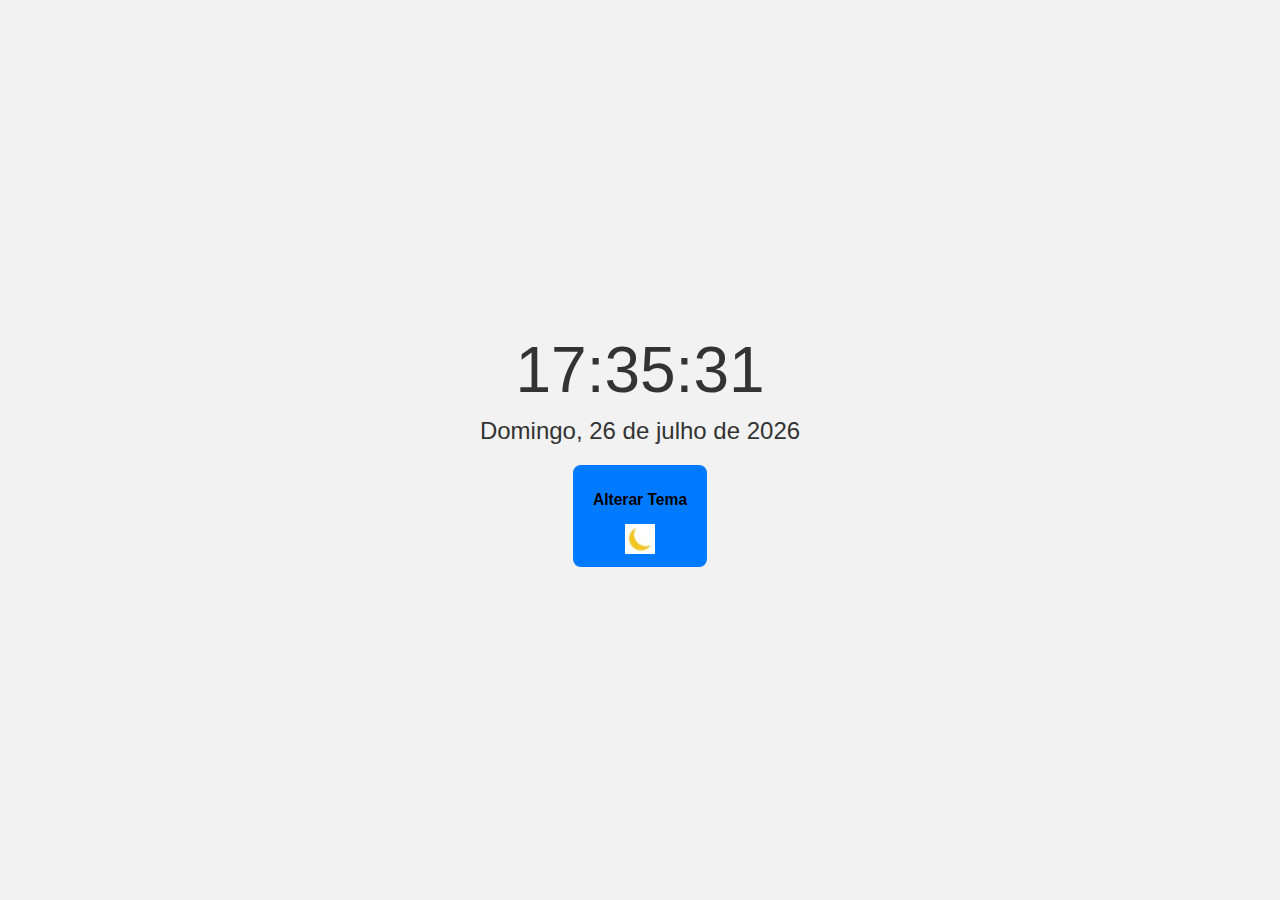
<file: Atividade 1/index.html>
<!DOCTYPE html>
<html lang="pt-br">

<head>
    <meta charset="UTF-8" />
    <meta http-equiv="X-UA-Compatible" content="IE=edge" />
    <meta name="viewport" content="width=device-width, initial-scale=1.0" />
    <title>Atividade 1 - Relógio</title>
    <link rel="stylesheet" href="./css/style.css">
</head>

<body class="light-mode">
    <div id="container">
        <div id="clock">00:00:00</div>
        <div id="date">Carregando data...</div>
        <button id="toggleTheme">
            <h3>Alterar Tema</h3>
            <img id="themeIcon" src="img/lua.jpg" alt="Tema">
        </button>
        <img id="themeGif" src="img/weather.gif" alt="Gif" style="display: none;">
    </div>
    <script src="./js/script.js"></script>
</body>

</html>
</file>
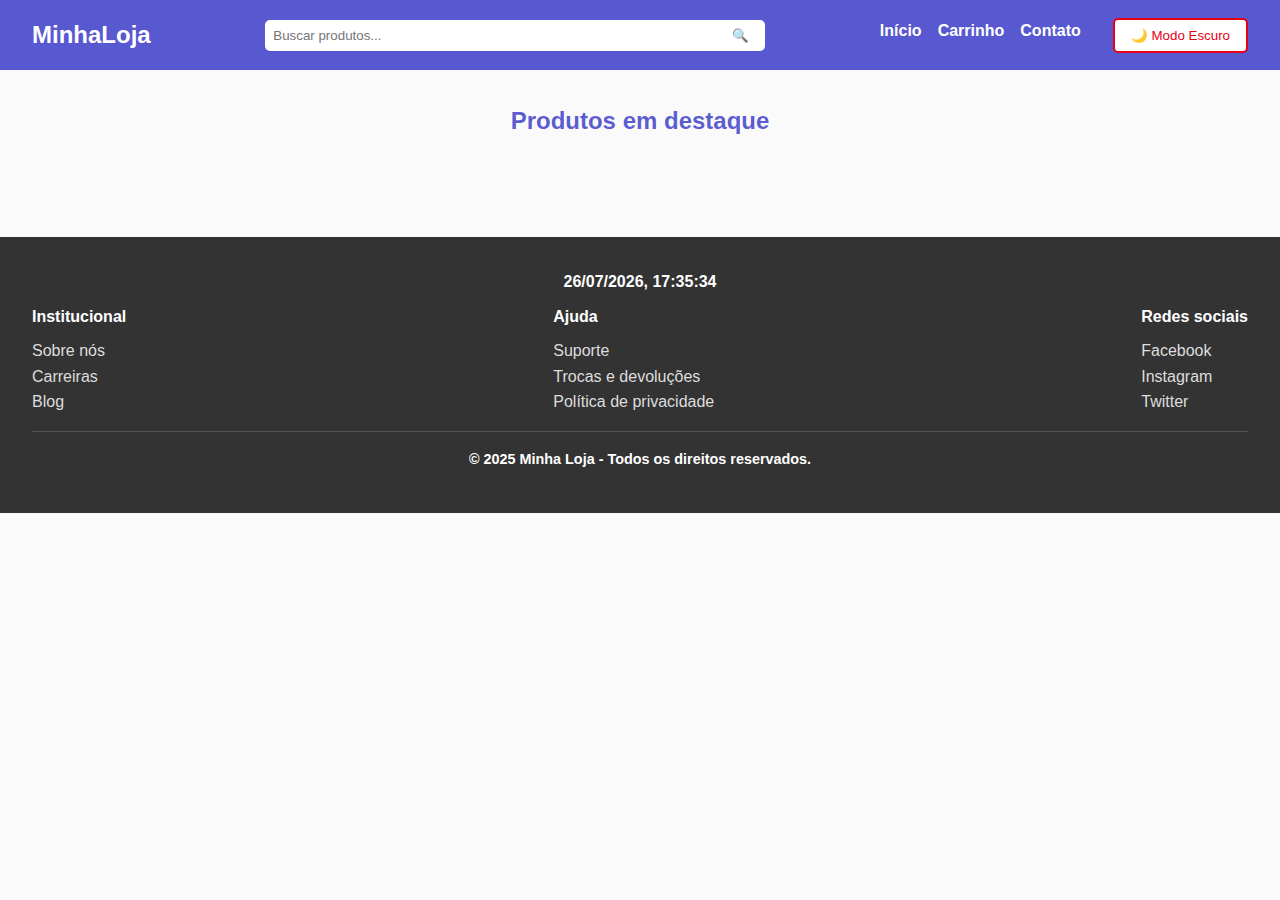
<file: Atividade 4/index.html>
<!DOCTYPE html>
<html lang="pt-BR">

<head>
    <meta charset="UTF-8">
    <meta name="viewport" content="width=device-width, initial-scale=1.0">
    <title>Atividade 4 Página Inicial- Minha Loja Virtual</title>
    <link rel="stylesheet" href="./css/style.css">
</head>

<body>
    <!-- Cabeçalho -->
    <header class="topo">
        <div class="logo">MinhaLoja</div>
        <form class="busca" role="search">
            <input type="text" placeholder="Buscar produtos..." aria-label="Buscar produtos">
            <button type="submit">🔍</button>
        </form>
        <nav class="menu">
            <ul>
                <li><a href="index.html">Início</a></li>
                <li><a href="carrinho.html">Carrinho</a></li>
                <li><a href="#">Contato</a></li>
                <button id="toggle-tema">🌙 Modo Escuro</button>
            </ul>
        </nav>
    </header>
    <!-- Seção de produtos -->
    <main>
        <section class="produtos">
            <h2>Produtos em destaque</h2>
            <!-- Grid onde os produtos vindos da API serão renderizados -->
            <div id="grid-produtos" class="grid-produtos" aria-live="polite"></div>
            <!-- Modal de Detalhes -->
            <div id="modal-detalhes" class="modal">
                <div class="modal-conteudo">
                    <span class="modal-fechar">&times;</span>
                    <h3 id="modal-titulo"></h3>
                    <p id="modal-descricao"></p>
                </div>
            </div>
        </section>
    </main>
    <!-- Rodapé -->
    <footer>
        <p id="data-hora"></p>
        <div class="rodape-conteudo">
            <div>
                <h4>Institucional</h4>
                <ul>
                    <li><a href="#">Sobre nós</a></li>
                    <li><a href="#">Carreiras</a></li>
                    <li><a href="#">Blog</a></li>
                </ul>
            </div>
            <div>
                <h4>Ajuda</h4>
                <ul>
                    <li><a href="#">Suporte</a></li>
                    <li><a href="#">Trocas e devoluções</a></li>
                    <li><a href="#">Política de privacidade</a></li>
                </ul>
            </div>
            <div>
                <h4>Redes sociais</h4>
                <ul>
                    <li><a href="#">Facebook</a></li>
                    <li><a href="#">Instagram</a></li>
                    <li><a href="#">Twitter</a></li>
                </ul>
            </div>
        </div>
        <p class="copy">&copy; 2025 Minha Loja - Todos os direitos reservados.</p>
    </footer>
    <script src="script.js"></script>
</body>

</html>
</file>
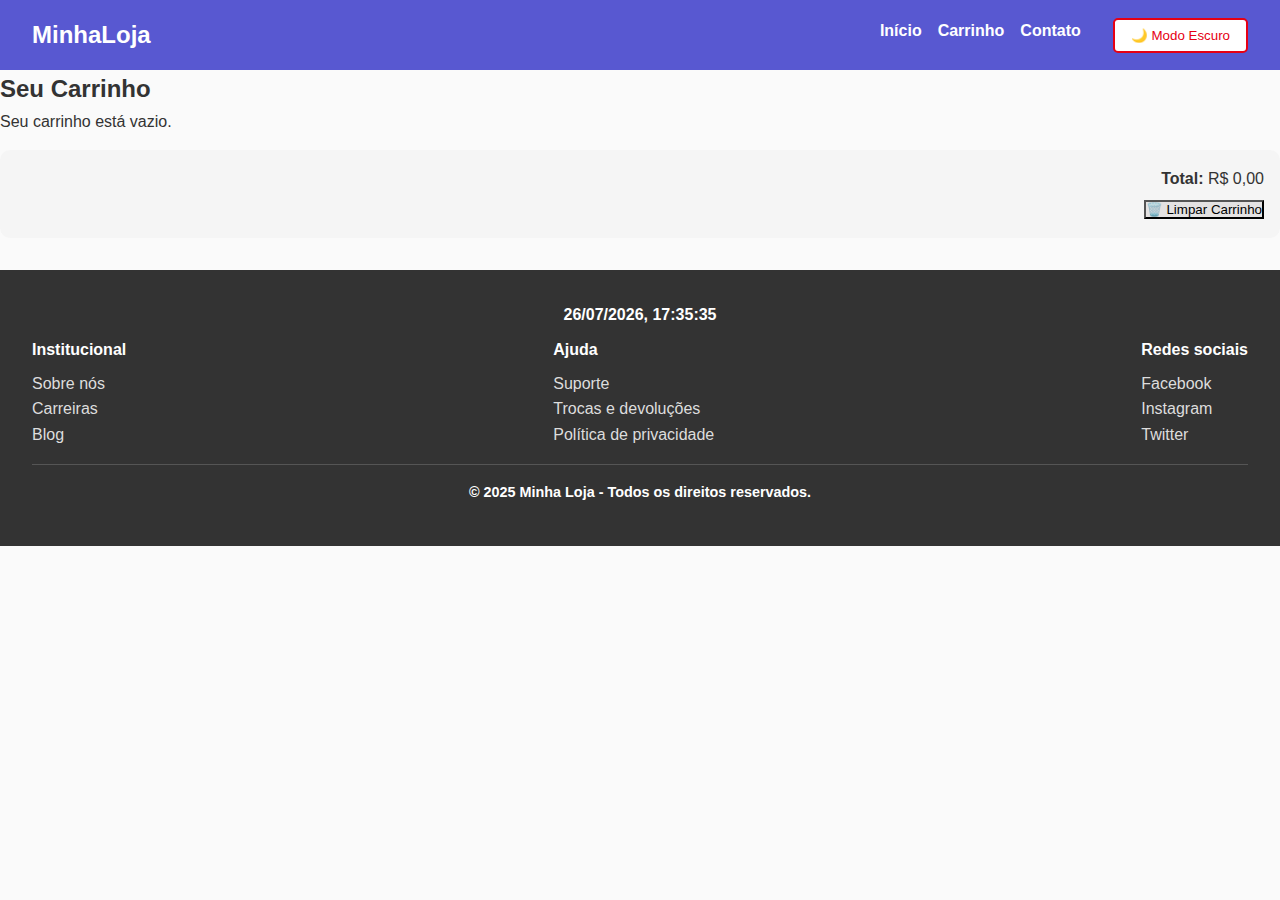
<file: Atividade 3/carrinho.html>
<!DOCTYPE html>
<html lang="pt-BR">

<head>
    <meta charset="UTF-8">
    <meta name="viewport" content="width=device-width, initial-scale=1.0">
    <title>Atividade 3 Carrinho - Minha Loja Virtual</title>
    <link rel="stylesheet" href="./css/style.css">
    <link rel="stylesheet" href="./css/carrinho.css">
</head>

<body>
    <header class="topo">
        <div class="logo">MinhaLoja</div>
        <nav class="menu">
            <ul>
                <li><a href="index.html">Início</a></li>
                <li><a href="carrinho.html">Carrinho</a></li>
                <li><a href="#">Contato</a></li>
                <button id="toggle-tema">🌙 Modo Escuro</button>
            </ul>
        </nav>
    </header>
    <main>
        <h2>Seu Carrinho</h2>
        <section id="lista-carrinho" class="carrinho">
        </section>
        <div class="carrinho-resumo">
            <p><strong>Total:</strong> <span id="total-carrinho">R$ 0,00</span></p>
            <button id="limpar-carrinho">🗑️ Limpar Carrinho</button>
        </div>
    </main>
    <footer>
        <p id="data-hora"></p>
        <div class="rodape-conteudo">
            <div>
                <h4>Institucional</h4>
                <ul>
                    <li><a href="#">Sobre nós</a></li>
                    <li><a href="#">Carreiras</a></li>
                    <li><a href="#">Blog</a></li>
                </ul>
            </div>
            <div>
                <h4>Ajuda</h4>
                <ul>
                    <li><a href="#">Suporte</a></li>
                    <li><a href="#">Trocas e devoluções</a></li>
                    <li><a href="#">Política de privacidade</a></li>
                </ul>
            </div>
            <div>
                <h4>Redes sociais</h4>
                <ul>
                    <li><a href="#">Facebook</a></li>
                    <li><a href="#">Instagram</a></li>
                    <li><a href="#">Twitter</a></li>
                </ul>
            </div>
        </div>
        <p class="copy">&copy; 2025 Minha Loja - Todos os direitos reservados.</p>
    </footer>
    <script src="script.js"></script>
</body>

</html>
</file>
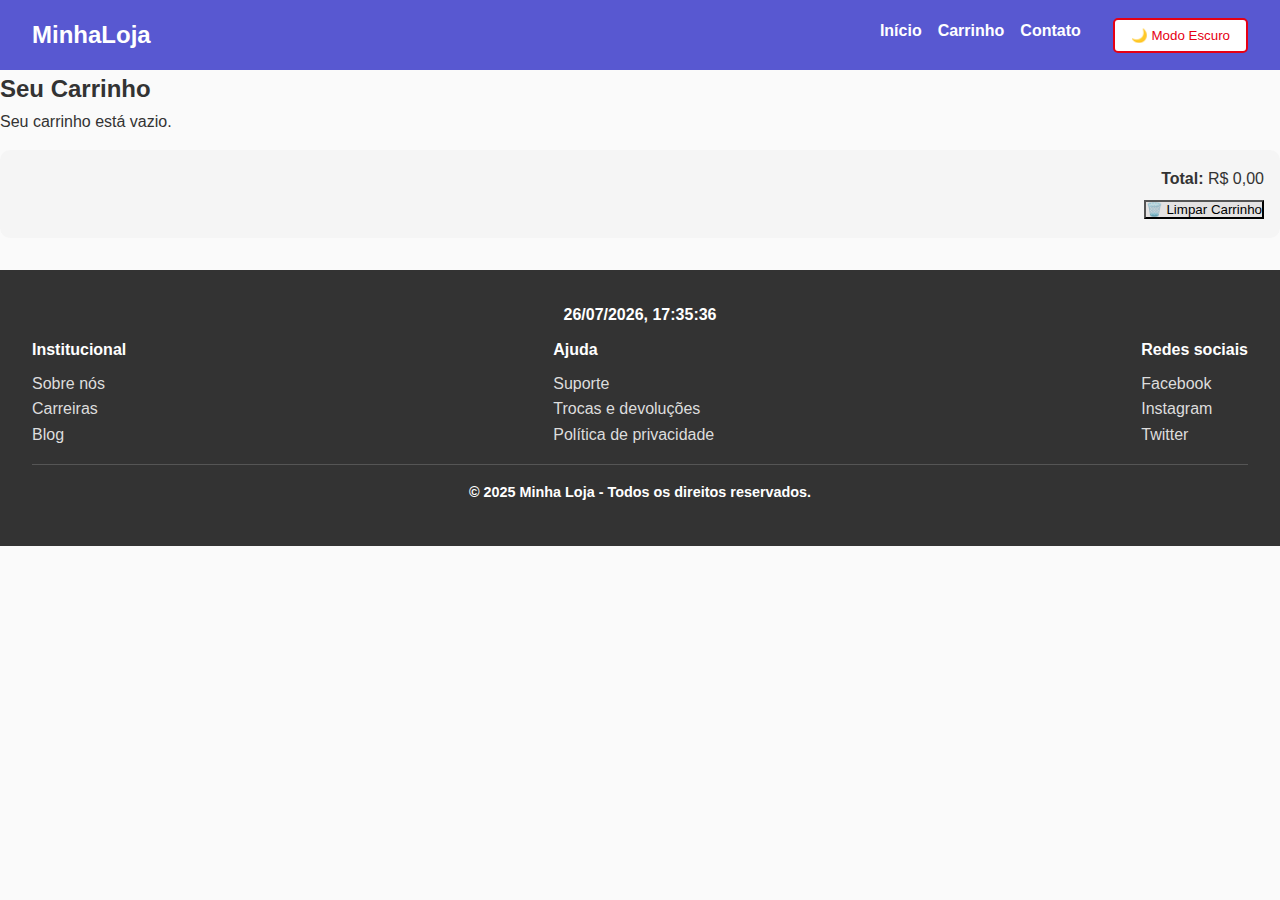
<file: Atividade 4/carrinho.html>
<!DOCTYPE html>
<html lang="pt-BR">

<head>
    <meta charset="UTF-8">
    <meta name="viewport" content="width=device-width, initial-scale=1.0">
    <title>Atividade 4 Carrinho - Minha Loja Virtual</title>
    <link rel="stylesheet" href="./css/style.css">
    <link rel="stylesheet" href="./css/carrinho.css">
</head>

<body>
    <header class="topo">
        <div class="logo">MinhaLoja</div>
        <nav class="menu">
            <ul>
                <li><a href="index.html">Início</a></li>
                <li><a href="carrinho.html">Carrinho</a></li>
                <li><a href="#">Contato</a></li>
                <button id="toggle-tema">🌙 Modo Escuro</button>
            </ul>
        </nav>
    </header>
    <main>
        <h2>Seu Carrinho</h2>
        <section id="lista-carrinho" class="carrinho">
        </section>
        <div class="carrinho-resumo">
            <p><strong>Total:</strong> <span id="total-carrinho">R$ 0,00</span></p>
            <button id="limpar-carrinho">🗑️ Limpar Carrinho</button>
        </div>
    </main>
    <footer>
        <p id="data-hora"></p>
        <div class="rodape-conteudo">
            <div>
                <h4>Institucional</h4>
                <ul>
                    <li><a href="#">Sobre nós</a></li>
                    <li><a href="#">Carreiras</a></li>
                    <li><a href="#">Blog</a></li>
                </ul>
            </div>
            <div>
                <h4>Ajuda</h4>
                <ul>
                    <li><a href="#">Suporte</a></li>
                    <li><a href="#">Trocas e devoluções</a></li>
                    <li><a href="#">Política de privacidade</a></li>
                </ul>
            </div>
            <div>
                <h4>Redes sociais</h4>
                <ul>
                    <li><a href="#">Facebook</a></li>
                    <li><a href="#">Instagram</a></li>
                    <li><a href="#">Twitter</a></li>
                </ul>
            </div>
        </div>
        <p class="copy">&copy; 2025 Minha Loja - Todos os direitos reservados.</p>
    </footer>
    <script src="script.js"></script>
</body>

</html>
</file>
<file: Atividade 1/css/style.css>
body {
    font-family: Arial, sans-serif;
    display: flex;
    justify-content: center;
    align-items: center;
    height: 100vh;
    margin: 0;
    transition: background 0.5s ease, color 0.5s ease;
}

#container {
    text-align: center;
}

#clock {
    font-size: 4rem;
    margin-bottom: 10px;
}

#date {
    font-size: 1.5rem;
    margin-bottom: 20px;
}

button {
    background: #007BFF;
    border: none;
    padding: 10px 20px;
    border-radius: 8px;
    cursor: pointer;
    transition: transform 0.3s ease, background 0.3s ease;
}

button:hover {
    transform: scale(1.05);
}

button img {
    width: 30px;
    height: 30px;
}

#themeGif {
    display: none;
    position: fixed;
    top: 55%;
    left: 50%;
    transform: translate(-50%, -50%);
    width: 150px;
    height: auto;
    z-index: 9999;
}

/* Tema claro */
.light-mode {
    background: #f2f2f2;
    color: #333;
}

/* Tema escuro */
.dark-mode {
    background: #121212;
    color: #f2f2f2;
}
</file>
<file: Atividade 3/css/carrinho.css>
/* Carrinho no modo claro */
.carrinho-item {
    display: flex;
    align-items: center;
    justify-content: space-between;
    border-bottom: 1px solid #ddd;
    padding: 1rem 0;
    background: #fff;
    border-radius: 8px;
    margin-bottom: 0.5rem;
}

.carrinho-controles button {
    background: #f0f0f0;
    border: 1px solid #ccc;
    padding: 5px 10px;
    cursor: pointer;
    border-radius: 4px;
}

.carrinho-controles span {
    margin: 0 5px;
}

.carrinho-resumo {
    margin-top: 1rem;
    padding: 1rem;
    background: #f5f5f5;
    border-radius: 10px;
    text-align: right;
}

#limpar-carrinho {
    margin-top: 0.5rem;
    background: #e4e2e2;
}

/* Carrinho no modo escuro */
body.dark .carrinho-item {
    background: #2c2c2c;
    border-bottom: 1px solid #444;
}

body.dark .carrinho-nome,
body.dark- .carrinho-preco,
body.dark .carrinho-qtd {
    color: #f9f9f9;
}

body.dark .carrinho-controles button {
    background: #444;
    border: 1px solid #666;
    color: #f9f9f9;
}

body.dark .carrinho-resumo,
body.dark #limpar-carrinho {
    background: #252525;
    color: #f2f2f2;
    border: 1px solid #3a3a3a;
    box-shadow: none;
}
</file>
<file: Atividade 4/css/carrinho.css>
/* Carrinho no modo claro */
.carrinho-item {
    display: flex;
    align-items: center;
    justify-content: space-between;
    border-bottom: 1px solid #ddd;
    padding: 1rem 0;
    background: #fff;
    border-radius: 8px;
    margin-bottom: 0.5rem;
}

.carrinho-controles button {
    background: #f0f0f0;
    border: 1px solid #ccc;
    padding: 5px 10px;
    cursor: pointer;
    border-radius: 4px;
}

.carrinho-controles span {
    margin: 0 5px;
}

.carrinho-resumo {
    margin-top: 1rem;
    padding: 1rem;
    background: #f5f5f5;
    border-radius: 10px;
    text-align: right;
}

#limpar-carrinho {
    margin-top: 0.5rem;
    background: #e4e2e2;
}

/* Carrinho no modo escuro */
body.dark .carrinho-item {
    background: #2c2c2c;
    border-bottom: 1px solid #444;
}

body.dark .carrinho-nome,
body.dark .carrinho-preco,
body.dark .carrinho-qtd {
    color: #f9f9f9;
}

body.dark .carrinho-controles button {
    background: #444;
    border: 1px solid #666;
    color: #f9f9f9;
}

body.dark .carrinho-resumo,
body.dark #limpar-carrinho {
    background: #252525;
    color: #f2f2f2;
    border: 1px solid #3a3a3a;
    box-shadow: none;
}
</file>
<file: Atividade 4/css/style.css>
/* Reset */
* {
    margin: 0;
    padding: 0;
    box-sizing: border-box;
}

body {
    font-family: Arial, Helvetica, sans-serif;
    color: #333;
    background-color: #fafafa;
    line-height: 1.6;
}

/* Cabeçalho */
.topo {
    display: flex;
    justify-content: space-between;
    align-items: center;
    background: rgba(10, 10, 189, 0.678);
    padding: 1rem 2rem;
    flex-wrap: wrap;
}

.logo {
    font-size: 1.5rem;
    font-weight: bold;
    color: white;
}

.busca {
    display: flex;
    flex: 1;
    max-width: 500px;
    margin: 0 1rem;
}

.busca input {
    flex: 1;
    padding: 0.5rem;
    border: none;
    border-radius: 5px 0 0 5px;
}

.busca button {
    background: white;
    border: none;
    padding: 0.5rem 1rem;
    cursor: pointer;
    border-radius: 0 5px 5px 0;
}

.menu ul {
    list-style: none;
    display: flex;
    gap: 1rem;
}

.menu a {
    color: white;
    text-decoration: none;
    font-weight: bold;
}

.menu a:hover {
    text-decoration: underline;
}

/* Botão de alternar tema */
#toggle-tema {
    background: white;
    color: #e60014;
    border: 2px solid #e60014;
    padding: 0.5rem 1rem;
    border-radius: 5px;
    cursor: pointer;
    margin-left: 1rem;
    transition: 0.3s;
}

#toggle-tema:hover {
    background: #e60014;
    color: white;
}

/* Tema escuro */
body.dark {
    background: #121212;
    color: #f1f1f1;
}

body.dark header {
    background: #222;
}

body.dark footer {
    background: #111;
}

body.dark .produto {
    background: #1e1e1e;
    color: #f1f1f1;
}

/* Produtos */
.produtos {
    padding: 2rem;
    max-width: 1200px;
    margin: auto;
}

.produtos h2 {
    text-align: center;
    margin-bottom: 2rem;
    color: rgba(10, 10, 189, 0.678);
}

.grid-produtos {
    display: grid;
    grid-template-columns: repeat(auto-fit, minmax(250px, 1fr));
    gap: 1.5rem;
}

.produto {
    background: white;
    border-radius: 10px;
    padding: 1rem;
    display: flex;
    /* vira um container flex */
    flex-direction: column;
    /* organiza em coluna */
    justify-content: space-between;
    /* força espaçamento entre imagem e textos */
    text-align: center;
    box-shadow: 0 2px 8px rgba(0, 0, 0, 0.1);
    transition: transform 0.2s ease, box-shadow 0.2s ease;
    min-height: 420px;
    /* altura mínima para padronizar */
}


.produto:hover {
    transform: translateY(-5px);
    box-shadow: 0 4px 12px rgba(0, 0, 0, 0.2);
}

.produto img {
    max-width: 100%;
    height: 200px;
    /* força altura fixa */
    object-fit: contain;
    /* mantém proporção sem cortar */
    margin-bottom: 1rem;
}

.produto h3 {
    font-size: 1.2rem;
    margin-bottom: 0.5rem;
}

.produto p {
    margin-bottom: 0.5rem;
}

.preco {
    font-size: 1.2rem;
    font-weight: bold;
    color: #27ae60;
}

.produto button {
    background: rgba(10, 10, 189, 0.678);
    color: white;
    border: none;
    padding: 0.6rem 1.2rem;
    border-radius: 5px;
    cursor: pointer;
    margin-top: 0.5rem;
    transition: background 0.3s;
}

.produto button:hover {
    background: rgba(0, 0, 73, 0.678);
}

/* ==== MODAL DE DETALHES ==== */
.modal {
    display: none;
    /* escondido por padrão */
    position: fixed;
    z-index: 1000;
    left: 0;
    top: 0;
    width: 100%;
    height: 100%;
    overflow: auto;
    background: rgba(0, 0, 0, 0.6);
}

.modal-conteudo {
    background: #fff;
    margin: 10% auto;
    padding: 20px;
    border-radius: 10px;
    width: 80%;
    max-width: 500px;
    box-shadow: 0 5px 15px rgba(0, 0, 0, 0.3);
}

.modal-fechar {
    float: right;
    font-size: 1.5rem;
    font-weight: bold;
    cursor: pointer;
}

/* Ajuste no modo escuro */
body.dark .modal-conteudo {
    background: #333;
    color: #f1f1f1;
}

/* Rodapé */
footer {
    background: #333;
    color: white;
    padding: 2rem;
    margin-top: 2rem;
}

footer p {
    text-align: center;
    margin: 0 0 10px 0;
    font-weight: bold;
    font-size: 1rem;
}

.rodape-conteudo {
    display: flex;
    justify-content: space-between;
    flex-wrap: wrap;
    margin-bottom: 1rem;
}

.rodape-conteudo h4 {
    margin-bottom: 0.5rem;
}

.rodape-conteudo ul {
    list-style: none;
}

.rodape-conteudo a {
    color: #ddd;
    text-decoration: none;
}

.rodape-conteudo a:hover {
    text-decoration: underline;
}

.copy {
    text-align: center;
    border-top: 1px solid #555;
    padding-top: 1rem;
    font-size: 0.9rem;
}

/* Responsividade */
@media (max-width: 768px) {
    .topo {
        flex-direction: column;
        text-align: center;
    }

    .busca {
        margin: 1rem 0;
    }

    .menu ul {
        flex-direction: column;
    }

    .rodape-conteudo {
        flex-direction: column;
        gap: 1.5rem;
    }
}

/* ===== Produtos dinâmicos (cards) ===== */
.product-card {
    background: white;
    border-radius: 10px;
    padding: 1rem;
    display: flex;
    flex-direction: column;
    justify-content: space-between;
    text-align: center;
    box-shadow: 0 2px 8px rgba(0, 0, 0, 0.08);
    transition: transform .18s ease, box-shadow .18s ease;
    min-height: 420px;
}

.product-card:hover {
    transform: translateY(-6px);
    box-shadow: 0 8px 20px rgba(0, 0, 0, 0.12);
}

.product-card img {
    width: 100%;
    height: 200px;
    object-fit: contain;
    margin-bottom: 0.8rem;
}

.product-card h3 {
    font-size: 1.05rem;
    margin: 0.4rem 0;
}

.product-card p.description {
    font-size: 0.95rem;
    color: #555;
    margin-bottom: 0.6rem;
    min-height: 48px;
    /* garante alinhamento quando descrição for curta */
}

.product-card .price {
    font-weight: 700;
    color: #27ae60;
    margin-bottom: 0.6rem;
}

.product-actions {
    display: flex;
    gap: 0.5rem;
    justify-content: center;
    align-items: center;
}

/* Botão padrão */
.btn-primary {
    background: #e60014;
    color: white;
    border: none;
    padding: 0.55rem 0.9rem;
    border-radius: 6px;
    cursor: pointer;
    font-weight: 600;
}

/* Botão secundário (ex.: ver detalhes) */
.btn-secondary {
    background: transparent;
    border: 1px solid #ddd;
    padding: 0.45rem 0.8rem;
    border-radius: 6px;
    cursor: pointer;
}

/* Responsividade do grid (garante boas colunas) */
.grid-produtos {
    display: grid;
    grid-template-columns: repeat(auto-fit, minmax(240px, 1fr));
    gap: 1.4rem;
}

/* ===== Tema escuro: produtos/detalhes ===== */
body.dark .product-card {
    background: #1f1f1f;
    color: #f0f0f0;
    box-shadow: none;
}

body.dark .product-card p.description {
    color: #d0d0d0;
}

body.dark .btn-primary {
    background: #e60014;
    color: #fff;
    border: none;
}

body.dark .btn-secondary {
    background: transparent;
    border: 1px solid #3a3a3a;
    color: #ddd;
}

/* ===== Ajustes para acessibilidade visual ===== */
.product-card:focus-within {
    outline: 3px solid rgba(230, 0, 20, 0.15);
    outline-offset: 4px;
}
</file>
<file: Atividade 3/css/style.css>
/* Reset */
* {
    margin: 0;
    padding: 0;
    box-sizing: border-box;
}

body {
    font-family: Arial, Helvetica, sans-serif;
    color: #333;
    background-color: #fafafa;
    line-height: 1.6;
}

/* Cabeçalho */
.topo {
    display: flex;
    justify-content: space-between;
    align-items: center;
    background: rgba(10, 10, 189, 0.678);
    padding: 1rem 2rem;
    flex-wrap: wrap;
}

.logo {
    font-size: 1.5rem;
    font-weight: bold;
    color: white;
}

.busca {
    display: flex;
    flex: 1;
    max-width: 500px;
    margin: 0 1rem;
}

.busca input {
    flex: 1;
    padding: 0.5rem;
    border: none;
    border-radius: 5px 0 0 5px;
}

.busca button {
    background: white;
    border: none;
    padding: 0.5rem 1rem;
    cursor: pointer;
    border-radius: 0 5px 5px 0;
}

.menu ul {
    list-style: none;
    display: flex;
    gap: 1rem;
}

.menu a {
    color: white;
    text-decoration: none;
    font-weight: bold;
}

.menu a:hover {
    text-decoration: underline;
}

/* Botão de alternar tema */
#toggle-tema {
    background: white;
    color: #e60014;
    border: 2px solid #e60014;
    padding: 0.5rem 1rem;
    border-radius: 5px;
    cursor: pointer;
    margin-left: 1rem;
    transition: 0.3s;
}

#toggle-tema:hover {
    background: #e60014;
    color: white;
}

/* Tema escuro */
body.dark {
    background: #121212;
    color: #f1f1f1;
}

body.dark header {
    background: #222;
}

body.dark footer {
    background: #111;
}

body.dark .produto {
    background: #1e1e1e;
    color: #f1f1f1;
}

/* Produtos */
.produtos {
    padding: 2rem;
    max-width: 1200px;
    margin: auto;
}

.produtos h2 {
    text-align: center;
    margin-bottom: 2rem;
    color: rgba(10, 10, 189, 0.678);
}

.grid-produtos {
    display: grid;
    grid-template-columns: repeat(auto-fit, minmax(250px, 1fr));
    gap: 1.5rem;
}

.produto {
    background: white;
    border-radius: 10px;
    padding: 1rem;
    display: flex;
    /* vira um container flex */
    flex-direction: column;
    /* organiza em coluna */
    justify-content: space-between;
    /* força espaçamento entre imagem e textos */
    text-align: center;
    box-shadow: 0 2px 8px rgba(0, 0, 0, 0.1);
    transition: transform 0.2s ease, box-shadow 0.2s ease;
    min-height: 420px;
    /* altura mínima para padronizar */
}


.produto:hover {
    transform: translateY(-5px);
    box-shadow: 0 4px 12px rgba(0, 0, 0, 0.2);
}

.produto img {
    max-width: 100%;
    height: 200px;
    /* força altura fixa */
    object-fit: contain;
    /* mantém proporção sem cortar */
    margin-bottom: 1rem;
}

.produto h3 {
    font-size: 1.2rem;
    margin-bottom: 0.5rem;
}

.produto p {
    margin-bottom: 0.5rem;
}

.preco {
    font-size: 1.2rem;
    font-weight: bold;
    color: #27ae60;
}

.produto button {
    background: rgba(10, 10, 189, 0.678);
    color: white;
    border: none;
    padding: 0.6rem 1.2rem;
    border-radius: 5px;
    cursor: pointer;
    margin-top: 0.5rem;
    transition: background 0.3s;
}

.produto button:hover {
    background: rgba(0, 0, 73, 0.678);
}

/* Rodapé */
footer {
    background: #333;
    color: white;
    padding: 2rem;
    margin-top: 2rem;
}

footer p {
    text-align: center;
    margin: 0 0 10px 0;
    font-weight: bold;
    font-size: 1rem;
}

.rodape-conteudo {
    display: flex;
    justify-content: space-between;
    flex-wrap: wrap;
    margin-bottom: 1rem;
}

.rodape-conteudo h4 {
    margin-bottom: 0.5rem;
}

.rodape-conteudo ul {
    list-style: none;
}

.rodape-conteudo a {
    color: #ddd;
    text-decoration: none;
}

.rodape-conteudo a:hover {
    text-decoration: underline;
}

.copy {
    text-align: center;
    border-top: 1px solid #555;
    padding-top: 1rem;
    font-size: 0.9rem;
}

/* Responsividade */
@media (max-width: 768px) {
    .topo {
        flex-direction: column;
        text-align: center;
    }

    .busca {
        margin: 1rem 0;
    }

    .menu ul {
        flex-direction: column;
    }

    .rodape-conteudo {
        flex-direction: column;
        gap: 1.5rem;
    }
}
</file>
